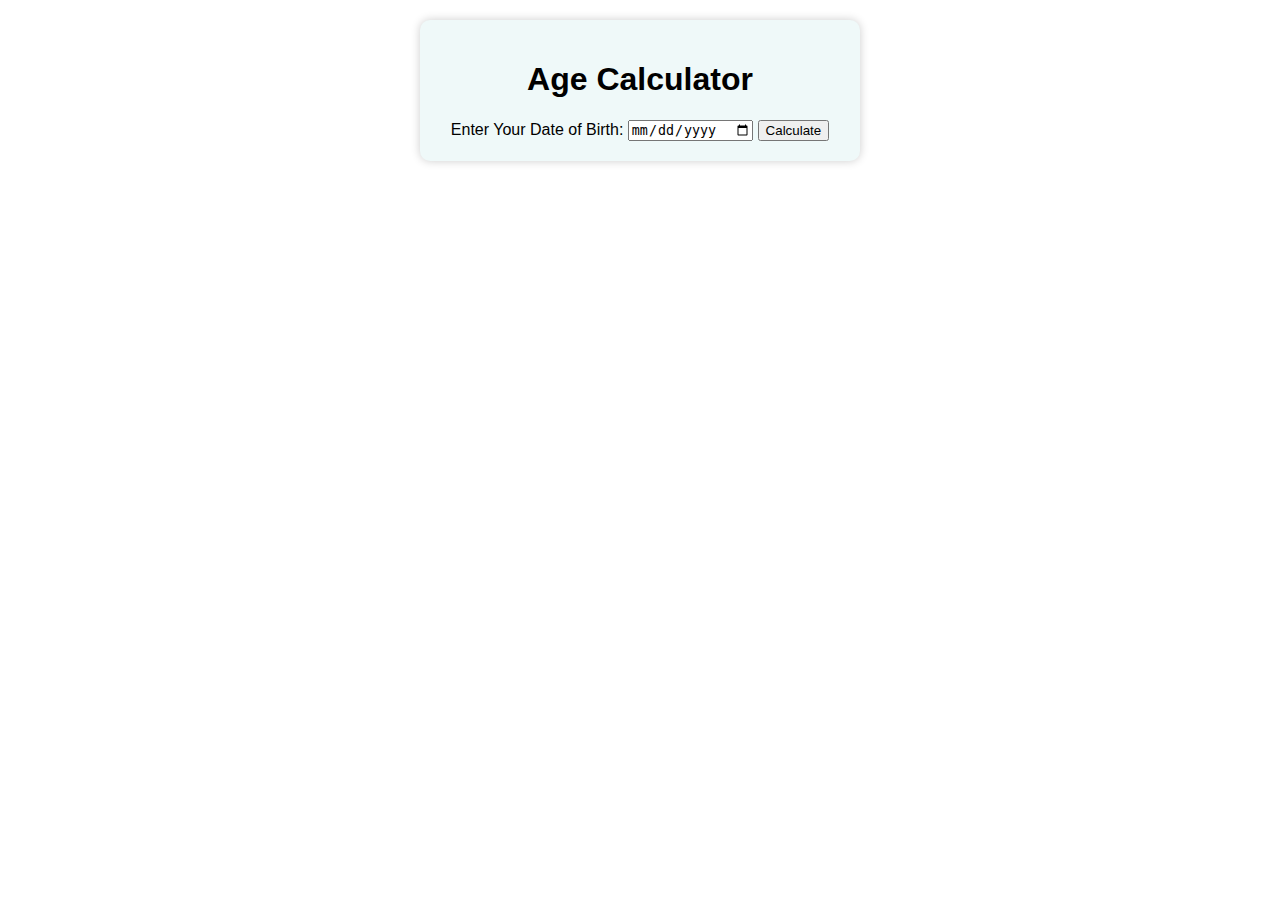
<file: JavaScript Projects/Age Calculator App/index.html>
<!DOCTYPE html>
<html lang="en">
<head>
    <meta charset="UTF-8">
    <meta name="viewport" content="width=device-width, initial-scale=1.0">
    <title> Present Age Calculator</title>
    <link rel="stylesheet" href="style.css" />

</head>
<body>
    <div id="calculator">
        <h1>Age Calculator</h1>
        <label for="dob">Enter Your Date of Birth:</label>
        <input type="date" id="dob">
        <button onclick="calculateAge()">Calculate</button>
        <div id="result"></div>
    </div>
    <script src="script.js"></script>
</body>
</html>
</file>
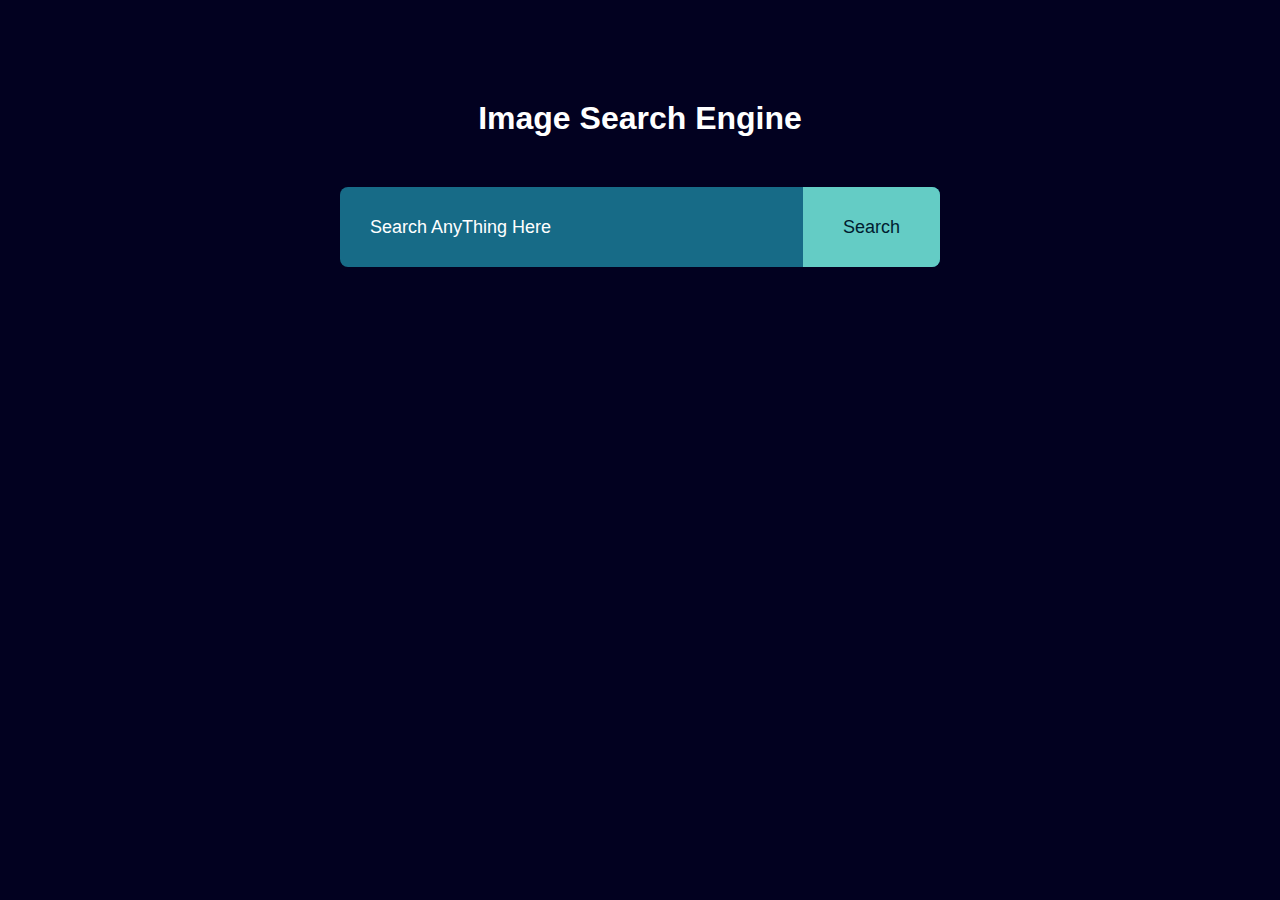
<file: JavaScript Projects/image search engine/index.html>
<!--  IMAGE SEARCH ENGINE -->

<!DOCTYPE html>
<html lang="en">
  <head>
    <meta charset="UTF-8" />
    <meta name="viewport" content="width=device-width, initial-scale=1.0" />
    <title>IMAGE SEARCH ENGINE</title>
    <!-- EXTERNAL CSS FILE -->
    <link rel="stylesheet" href="style.css" />
  </head>
  <body>
    <!-- TITLE HERE / HEADING -->
    <h1>Image Search Engine</h1>
    <form id="search-form">
        <input type="text" id="search-box" placeholder="Search AnyThing Here">
        <button>Search</button>
    </form>
    <!-- DISPLAY RESULTS IN THIS DIV -->
    <div id="search-result">
    </div>
    <button id="show-more-btn">Show More</button>


    <script src="script.js"></script>
  </body>
</html>
</file>
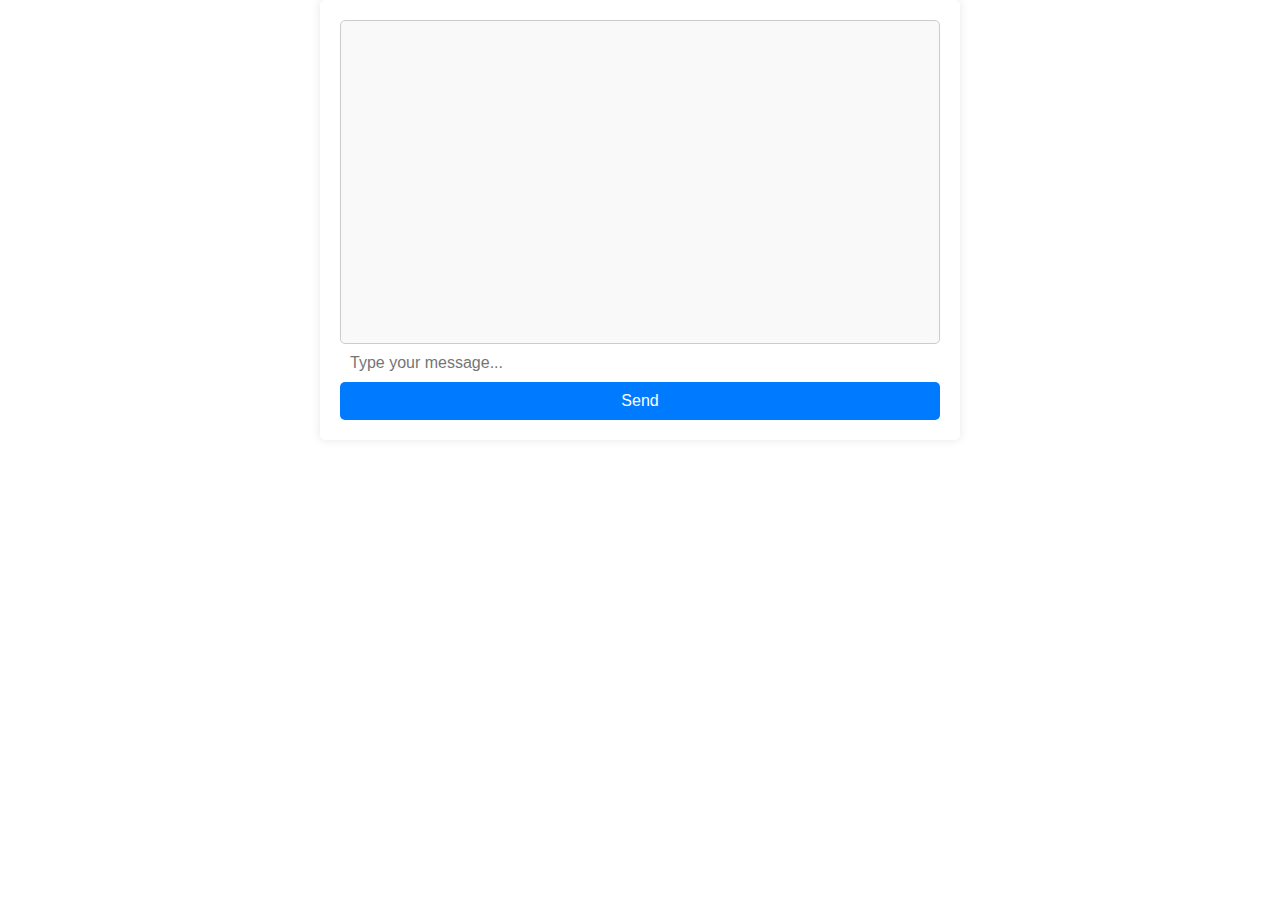
<file: JavaScript Projects/personal-chat/index.html>
<!DOCTYPE html>
<html lang="en">
<head>
  <meta charset="UTF-8">
  <title>WebSocket Chat</title>


  <style>
   body {
      font-family: Arial, sans-serif;
      background-image: url('https://thumbs.dreamstime.com/z/live-chat-conversation-message-concept-office-desktop-top-view-187879035.jpg');
      background-size: cover;
  background-position: center;
  margin: 0;
  padding: 0;
  height: 100vh; 
    }

    #chat {
  max-width: 600px;
  margin: 0 auto;
  background-color: #fff;
  padding: 20px;
  border-radius: 5px;
  box-shadow: 0 0 10px rgba(0, 0, 0, 0.1);
  display: flex;
  flex-direction: column;
  height: 400px; /* Adjust the chat box height as needed */
}

#messages {
  flex-grow: 1;
  max-height: 80%; /* Adjust the max height of the message area */
  overflow-y: auto;
  border: 1px solid #ccc;
  padding: 10px;
  border-radius: 5px;
  background-color: #f9f9f9;
}

#send {
  width: 100%; /* Set button width to 100% to occupy the entire chat box width */
  padding: 10px;
  background-color: #007bff;
  color: #fff;
  border: none;
  border-radius: 5px;
  cursor: pointer;
  font-size: 16px;
}

    #message {
      width: 70%;
      padding: 10px;
      border: none;
      border-radius: 5px;
      font-size: 16px;
    }

    

    .message-container {
      margin-bottom: 10px;
    }

    .message-container p {
      background-color: #007bff;
      color: #fff;
      padding: 10px;
      border-radius: 5px;
      font-size: 16px;
      word-wrap: break-word;
    }

    .user-message {
      text-align: right;
    }

    .other-message {
      text-align: left;
    }
  </style>
</head>

<div id="chat">
    <div id="messages"></div>
    <input type="text" id="message" placeholder="Type your message...">
    <button id="send">Send</button>
  </div>
  <script>
    const name = prompt('Enter your name:');
const ws = new WebSocket('ws://localhost:3000');

ws.addEventListener('open', () => {
  // Send the user's name to the server
  ws.send(JSON.stringify({ name, messageText: `User ${name} has joined the chat.` }));
});

const messages = document.getElementById('messages');
const messageInput = document.getElementById('message');
const sendButton = document.getElementById('send');

sendButton.addEventListener('click', () => {
  const message = messageInput.value;
  if (message.trim() !== '') {
    ws.send(JSON.stringify({ name, messageText: message }));
    messageInput.value = '';
  }
});

ws.addEventListener('message', (event) => {
  const data = JSON.parse(event.data);
  const message = document.createElement('div');
  message.textContent = `${data.name}: ${data.messageText}`;
  messages.appendChild(message);
});

  </script>
</body>
</html>
</file>
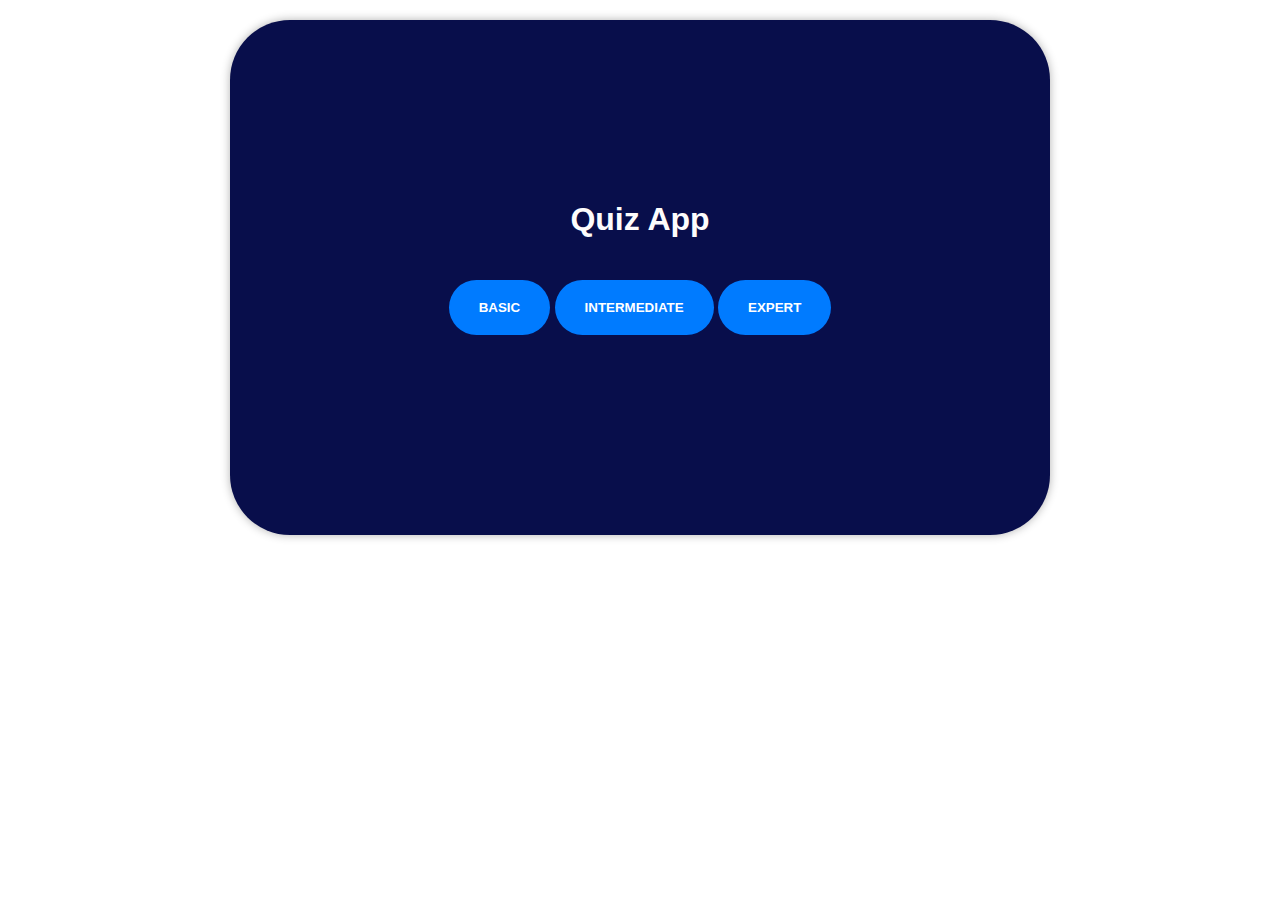
<file: JavaScript Projects/Quiz App/index.html>
<!DOCTYPE html>
<html lang="en">
<head>
    <meta charset="UTF-8">
    <meta name="viewport" content="width=device-width, initial-scale=1.0">
    <link rel="stylesheet" href="style.css">
    <title>Quiz App</title>
</head>
<body>
    <div class="quiz-container">
        <h1>Quiz App</h1>
        <div class="level-buttons">
            <button id="basic">BASIC</button>
            <button id="intermediate">INTERMEDIATE</button>
            <button id="expert">EXPERT</button>
        </div>
        <div class="question-container">
            <p id="question"></p>
            <div class="options">
                
            </div>
        </div>
        <div class="result-container">
            <p id="result"></p>
            <p id="score"></p>
        </div>
    </div>
    <script src="script.js"></script>
</body>
</html>
</file>
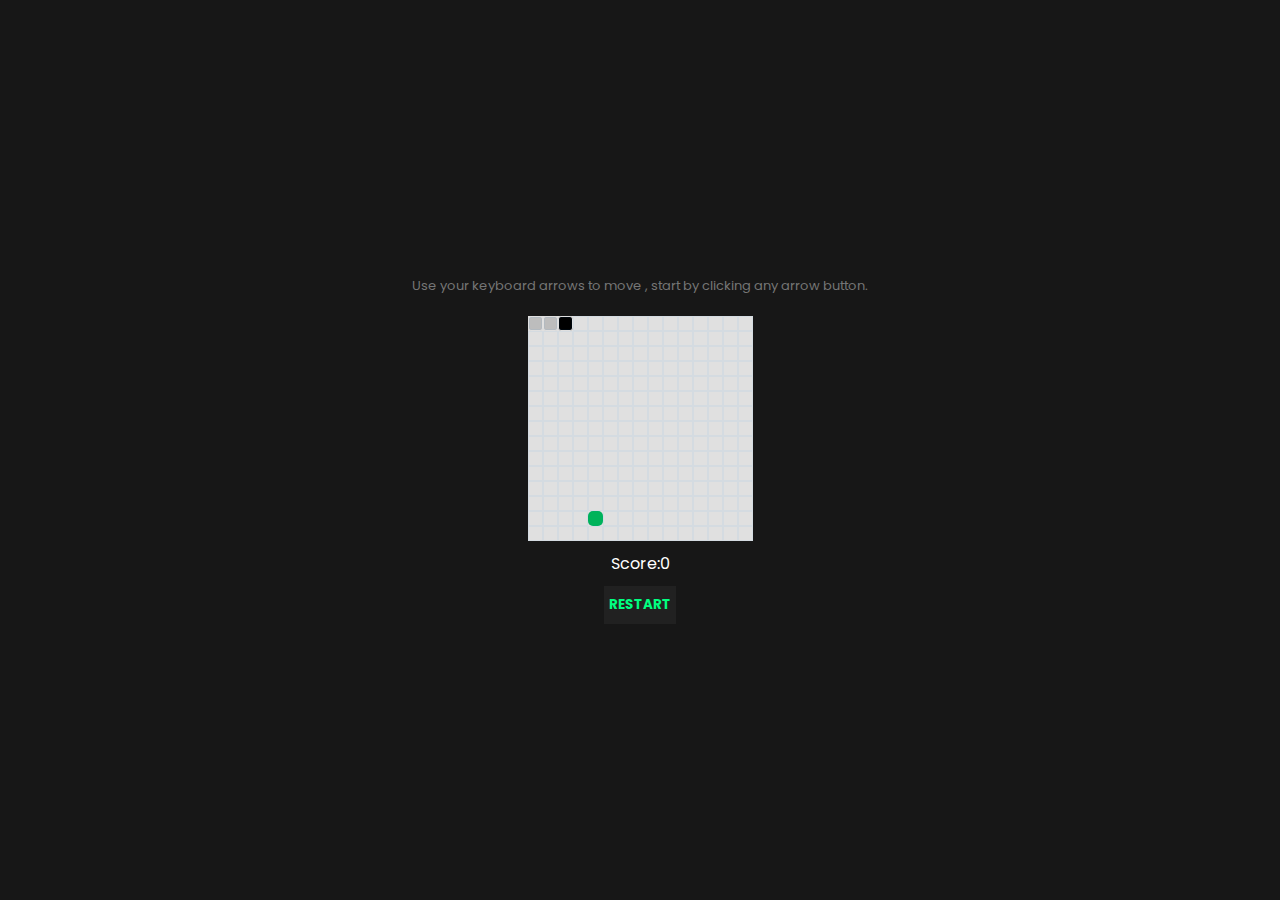
<file: JavaScript Projects/snake  game/index.html>
<!doctype html>
<html lang="en">

<head>
    <!-- Required meta tags -->
    <meta charset="utf-8">
    <meta name="viewport" content="width=device-width, initial-scale=1">

    <!-- CSS -->
    <link rel="stylesheet" href="style.css">

    <title>Snake Game using JavaSript using JavaScript with Source Code - @code.scientist x @codingtorque
    </title>
</head>

<body>
    <!-- Further code here -->    
    <div class="container">
        <div class="instructions"> Use your keyboard arrows to move , start by clicking any arrow button.
        </div>
        <div class="game">
        </div>
        <div class="game_controls">
            <div class="score_container">
                Score:<span class="score">0</span>
            </div>
            <button id="restart_game" type="button">RESTART</button>
        </div>
    </div>
    <script src="script.js"></script>
</body>

</html>
</file>
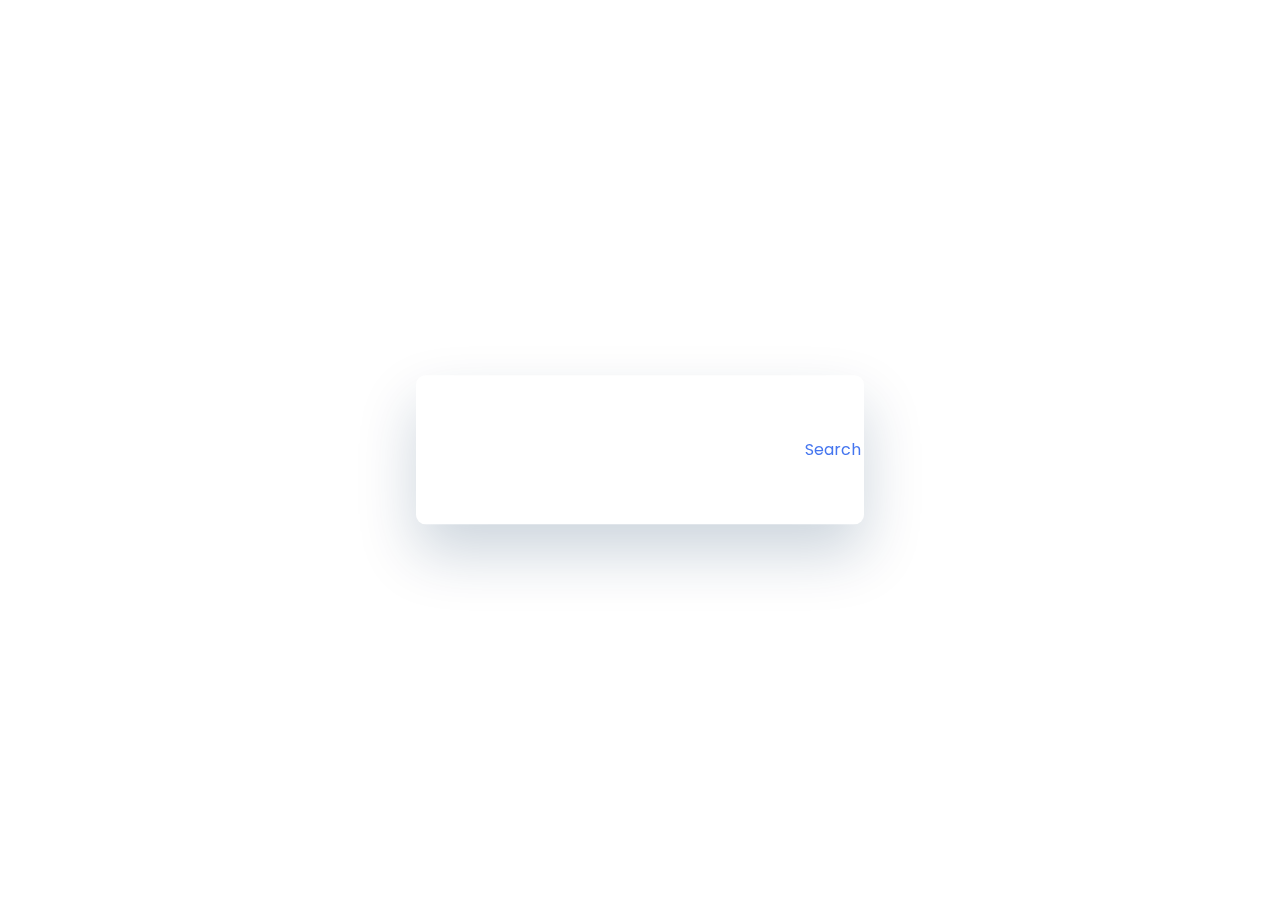
<file: JavaScript Projects/Weather App/index.html>
<!DOCTYPE html>
<html lang="en">
  <head>
    <meta name="viewport" content="width=device-width, initial-scale=1.0" />
    <title>Weather App</title>
    <!-- Google Fonts -->
    <link
      href="https://fonts.googleapis.com/css2?family=Poppins:wght@300;500;600&display=swap"
      rel="stylesheet"
    />
    <!-- Stylesheet -->
    <link rel="stylesheet" href="style.css" />
  </head>
  <body>
    <div class="wrapper">
      <div class="shape shape-1"></div>
      <div class="shape shape-2"></div>
      <div class="container">
        <div class="search-container">
          <input
            type="text"
            placeholder="Enter a city name"
            id="city"
            value="mumbai"
          />
          <button id="search-btn">Search</button>
        </div>
        <div id="result"></div>
      </div>
    </div>
    <!-- Script -->
    
    <script src="script.js"></script>
  </body>
</html>
</file>
<file: JavaScript Projects/Age Calculator App/style.css>
body {
    font-family: Arial, sans-serif;
    text-align: center;
    background-image: url('https://static.wixstatic.com/media/cee74a_64b719fba5d74d6f8bd52ac21535775e~mv2.jpg/v1/fill/w_980,h_551,al_c,q_85,usm_0.66_1.00_0.01,enc_auto/cee74a_64b719fba5d74d6f8bd52ac21535775e~mv2.jpg');
}
#calculator {
    background-color: #eff9f9;
    border-radius: 10px;
    padding: 20px;
    margin: 20px auto;
    max-width: 400px;
    box-shadow: 0 0 10px rgba(0, 0, 0, 0.2);
}
</file>
<file: JavaScript Projects/image search engine/style.css>
/* Base styles for all screen sizes */
* {
    margin: 0;
    padding: 0;
    font-family: 'Segoe UI', Tahoma, Geneva, Verdana, sans-serif;
    box-sizing: border-box;
  }
  body {
    background-color: #020120;
    color: #fff;
  }
  h1 {
    text-align: center;
    margin: 100px auto 50px;
    font-weight: 600;
  }
  form {
    width: 90%;
    max-width: 600px;
    margin: auto;
    height: 80px;
    background: #176b87;
    display: flex;
    align-items: center;
    border-radius: 8px;
  }
  form input {
    flex: 1;
    height: 100%;
    border: 0;
    outline: 0;
    background: transparent;
    font-size: 18px;
    color: #fff;
    padding: 0 30px;
  }
  form button {
    padding: 0 40px;
    height: 100%;
    background: #64ccc5;
    color: #001c30;
    font-size: 18px;
    border: 0;
    outline: 0;
    border-top-right-radius: 8px;
    border-bottom-right-radius: 8px;
    cursor: pointer;
  }
  ::placeholder {
    color: #fff;
    font-size: 18px;
  }
  #show-more-btn {
    background: #dafffb;
    color: #001c30;
    border: 0;
    outline: 0;
    padding: 10px 20px;
    border-radius: 4px;
    margin: 10px auto 100px;
    cursor: pointer;
    display: none;
  }
  #search-result {
    width: 80%;
    margin: 100px auto 50px;
    display: grid;
    grid-template-columns: 1fr 1fr 1fr;
    grid-gap: 40px;
  }
  #search-result img {
    width: 100%;
    height: 230px;
    object-fit: cover;
    border-radius: 5px;
  }
  
  /* Media Queries for responsiveness */
  /* Adjust styles for smaller screens */
  @media only screen and (max-width: 768px) {
    h1 {
      font-size: 28px;
    }
    form {
      height: 60px;
    }
    form input {
      font-size: 16px;
    }
    form button {
      font-size: 16px;
    }
    #search-result {
      grid-template-columns: 1fr 1fr;
    }
  }
  
  /* Adjust styles for even smaller screens */
  @media only screen and (max-width: 480px) {
    h1 {
      font-size: 24px;
      margin: 60px auto 30px;
    }
    form {
      height: 50px;
    }
    form input {
      font-size: 14px;
      padding: 0 20px;
    }
    form button {
      font-size: 14px;
      padding: 0 30px;
    }
    #search-result {
      grid-template-columns: 1fr;
    }
  }
</file>
<file: JavaScript Projects/Quiz App/style.css>
body {
  font-family: Arial, sans-serif;
  background-image: url('https://cdn.vectorstock.com/i/preview-1x/08/03/abstract-dark-blue-stripe-pattern-diagonal-vector-27410803.jpg');
  text-align: center;
}

.quiz-container {
  /* Replace 'your-image-url.jpg' with the path to your image */
  background-color: rgb(8, 14, 75);
  padding: 160px;
  border-radius: 60px;
  box-shadow: 0 0 10px rgba(0, 0, 0, 0.3);
  margin: 20px auto;
  max-width: 500px;
  /* Additional background properties for positioning and sizing the image */
  background-size: cover; /* Adjust the sizing as needed */
  background-position: center; /* Adjust the positioning as needed */
  background-repeat: no-repeat; /* Prevent the image from repeating */
}







h1 {
  color: #fdfcfc;
}
.level-buttons {
  text-align: center; /* Center align the buttons horizontally */
}
.level-buttons button {
  background-color: #007BFF;
  color: #fff;
  border: none;
  border-radius: 60px;
  padding: 20px 30px;
  margin: 20px auto; /* Add margin to create space between the buttons vertically */
  font-weight: bold;
  cursor: pointer;
 
   /* Center the buttons vertically within the container */
}

.question-container {
 font-size: larger;
  
  font-weight: bold;
  
  color: #fff;
  
 
}

.options .option {
  font-size: larger;
  background-color: #007BFF;
  color: #fff;
  border: none;
  border-radius: 5px;
  padding: 10px 20px;
  margin: 5px;
  cursor: pointer;
  font-weight: italic;
}

.result-container {
  margin-top: 20px;
}

#result {
  font-weight: bold;
  margin-bottom: 10px;
}

#score {
  font-weight: bold;
}
</file>
<file: JavaScript Projects/snake  game/style.css>
@import url("https://fonts.googleapis.com/css2?family=Poppins&family=Potta+One&display=swap");

* {
  margin: 0;
  padding: 0;
  box-sizing: border-box;
  font-family: "Poppins", sans-serif;
}

body {
  background: #171717;
  color: white;
  display: flex;
  align-items: center;
  justify-content: center;
}

html,
body {
  margin: 0;
  height: 100%;
  display: flex;
  justify-content: center;
  align-items: center;
  font-family: sans-serif;
}

.container {
  position: relative;
  padding: 20px;
}

.score_container {
  font-size: 16px;
  text-align: center;
  margin: 10px 0;
}

#restart_game {
  margin: 0 auto;
  display: block;
  padding: 9px 5px;
  background: #212121;
  color: #00ff80;
  font-weight: bold;
  border: none;
}

.title {
  font-size: 16px;
}

.game {
  height: 225px;
  width: 225px;
  background: #e0e0e0;
  margin: 0 auto;
}

.tile {
  float: left;
  margin: 0;
  content: "";
  background: #e0e0e0;
  box-sizing: border-box;
  position: relative;
  display: block;
  box-shadow: inset 0px 0px 0px 1px rgba(0, 134, 255, 0.05);
}

.body {
  background: #bdbdbd;
  border: 1px solid #e0e0e0;
  border-radius: 3px;
}

.head {
  background: black;
}

.fruit {
  background: #00b35a;
  border-radius: 5px;
}

.instructions {
  font-size: 13px;
  color: #757575;
  padding-bottom: 20px;
}
</file>
<file: JavaScript Projects/Weather App/style.css>
* {
    padding: 0;
    margin: 0;
    box-sizing: border-box;
    font-family: "Poppins", sans-serif;
  }
  :root {
    --white: #ffffff;
    --off-white: #e5e5e5;
    --transp-white-1: rgba(255, 255, 255, 0.25);
    --transp-white-2: rgba(255, 255, 255, 0.1);
    --blue-1: #62b8f5;
    --blue-2: #4475ef;
    --shadow: rgba(3, 46, 87, 0.2);
  }
  
body{
  height: 100vh;
  width: 50vh;
  background-image: url('https://yt3.googleusercontent.com/CET4kjAxOiiuCtIbop0pwW7EROkSHHl-9sh7sRpVd4a13qiCUbg-zDCES-mAY_4CIBV30sTX=s900-c-k-c0x00ffffff-no-rj');
}

  
  .wrapper {
    font-size: 16px;
    width: 90vw;
    max-width: 28em;
    position: absolute;
    transform: translate(-50%, -50%);
    top: 50%;
    left: 50%;
  }
  .container {
    width: 100%;
    background: var(--transp-white-2);
    backdrop-filter: blur(10px);
    padding: 3em 1.8em;
    border: 2px solid var(--transp-white-2);
    border-radius: 0.6em;
    box-shadow: 0 1.8em 3.7em var(--shadow);
    text-align: center;
  }
  .shape {
    position: absolute;
    background-color: var(--transp-white-1);
    backdrop-filter: blur(1.2em);
    border: 2px solid var(--transp-white-2);
    border-radius: 50%;
  }
  .shape-1 {
    height: 13em;
    width: 13em;
    right: -6.5em;
    top: 1.8em;
  }
  .shape-2 {
    height: 11em;
    width: 11em;
    bottom: -3.7em;
    left: -2.5em;
  }
  .search-container {
    font-size: 1em;
    display: grid;
    grid-template-columns: 9fr 3fr;
    gap: 1.25em;
  }
  .search-container input,
  .search-container button {
    outline: none;
    font-size: 1em;
    border: none;
  }
  .search-container input {
    padding: 0.7em;
    background-color: transparent;
    border-bottom: 2px solid var(--transp-white-1);
    color: var(--white);
    font-weight: 300;
  }
  .search-container input::placeholder {
    color: var(--off-white);
  }
  .search-container input:focus {
    border-color: var(--white);
  }
  .search-container button {
    color: var(--blue-2);
    background-color: var(--white);
    border-radius: 0.3em;
  }
  #result h2 {
    color: var(--white);
    text-transform: uppercase;
    letter-spacing: 0.18em;
    font-weight: 600;
    margin: 1.25em 0;
  }
  .weather,
  .desc {
    color: var(--off-white);
    text-transform: uppercase;
    letter-spacing: 0.2em;
    font-size: 0.9em;
    font-weight: 500;
    line-height: 2em;
  }
  .weather {
    margin-top: -0.7em;
  }
  #result img {
    margin: 0.6em 0 0 0;
    width: 6.2em;
    filter: drop-shadow(0 1.8em 3.7em var(--shadow));
  }
  #result h1 {
    font-size: 4em;
    margin: 0.3em 0 0.7em 0;
    line-height: 0;
    font-weight: 400;
    color: var(--white);
  }
  .temp-container {
    display: flex;
    justify-content: center;
  }
  .temp-container div {
    padding: 0.3em 1em;
  }
  .temp-container div:first-child {
    border-right: 1px solid var(--transp-white-1);
  }
  .temp-container .title {
    font-weight: 600;
    color: var(--white);
  }
  .temp-container .temp {
    font-weight: 300;
    color: var(--off-white);
  }
  .msg {
    margin-top: 1.8em;
    color: var(--white);
    font-weight: 500;
    text-transform: uppercase;
    letter-spacing: 0.1em;
  }
  @media screen and (max-width: 450px) {
    .wrapper {
      font-size: 14px;
    }
  }
</file>
